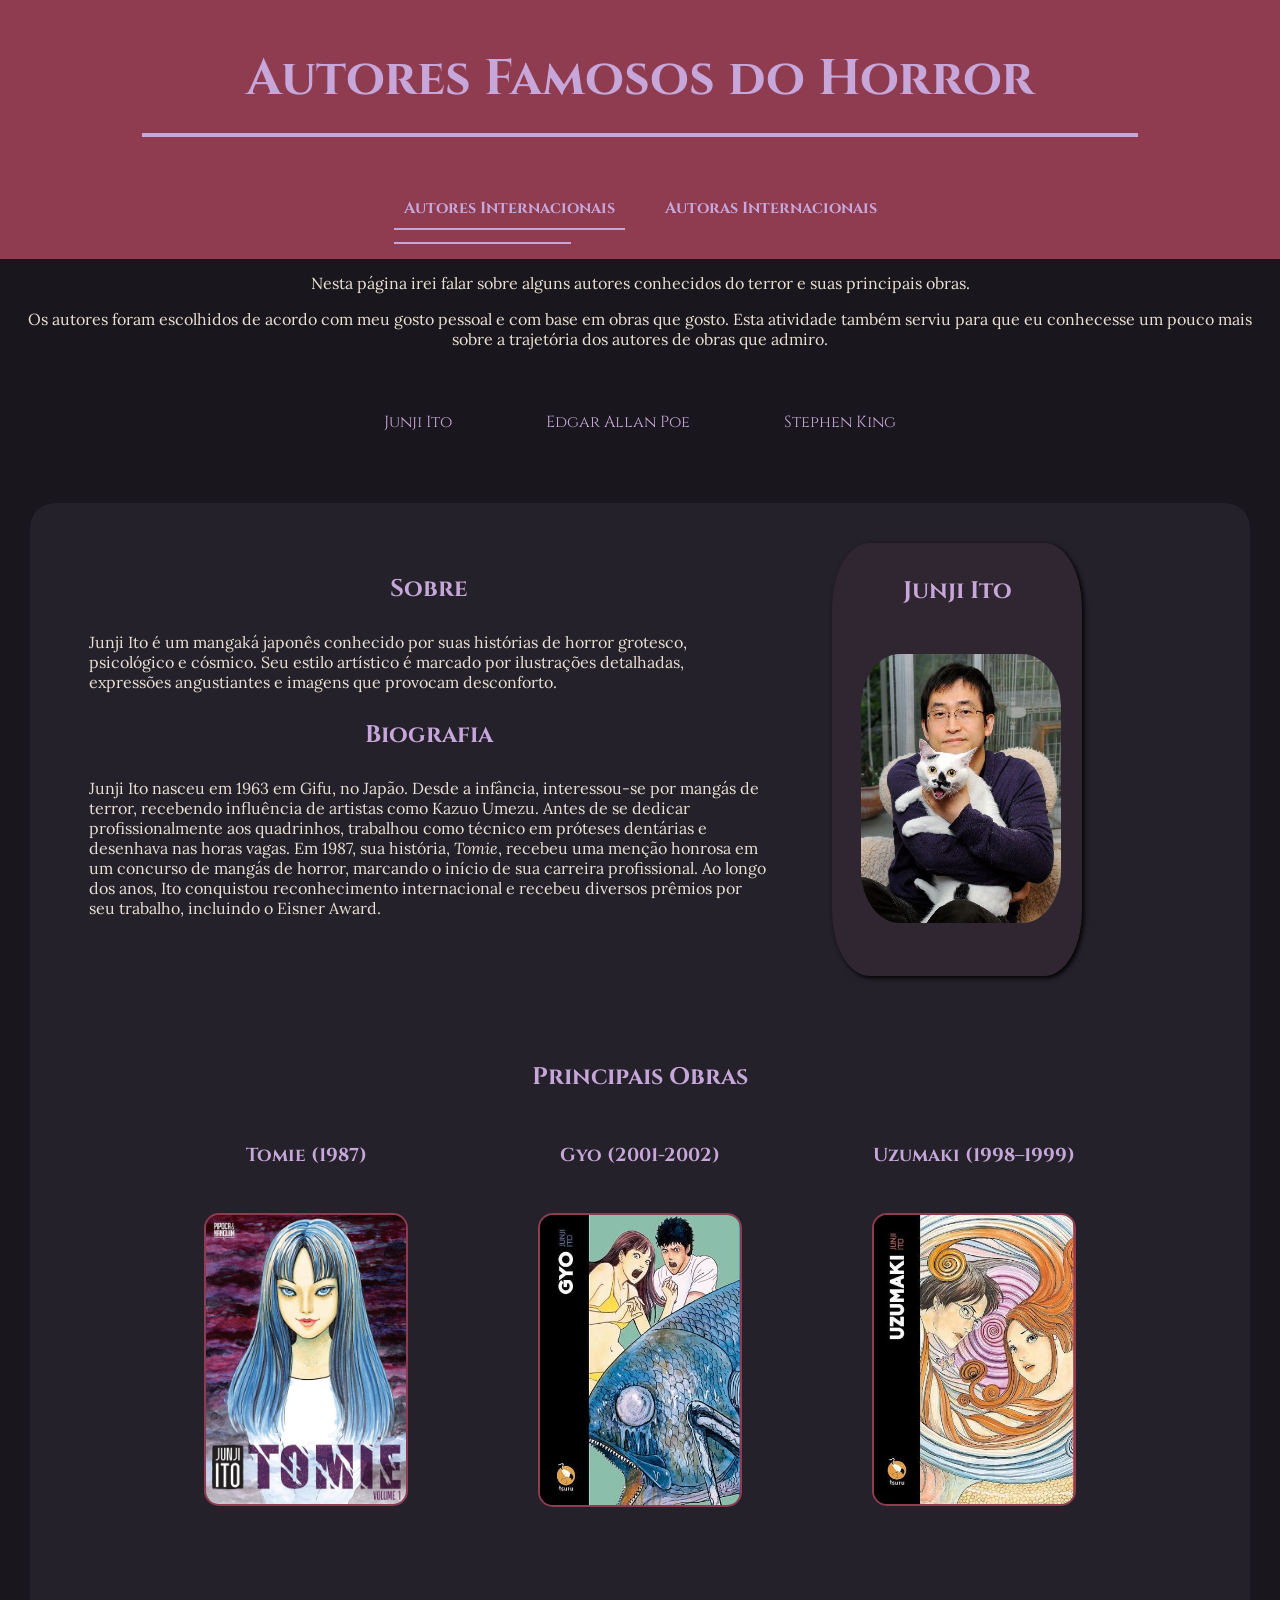
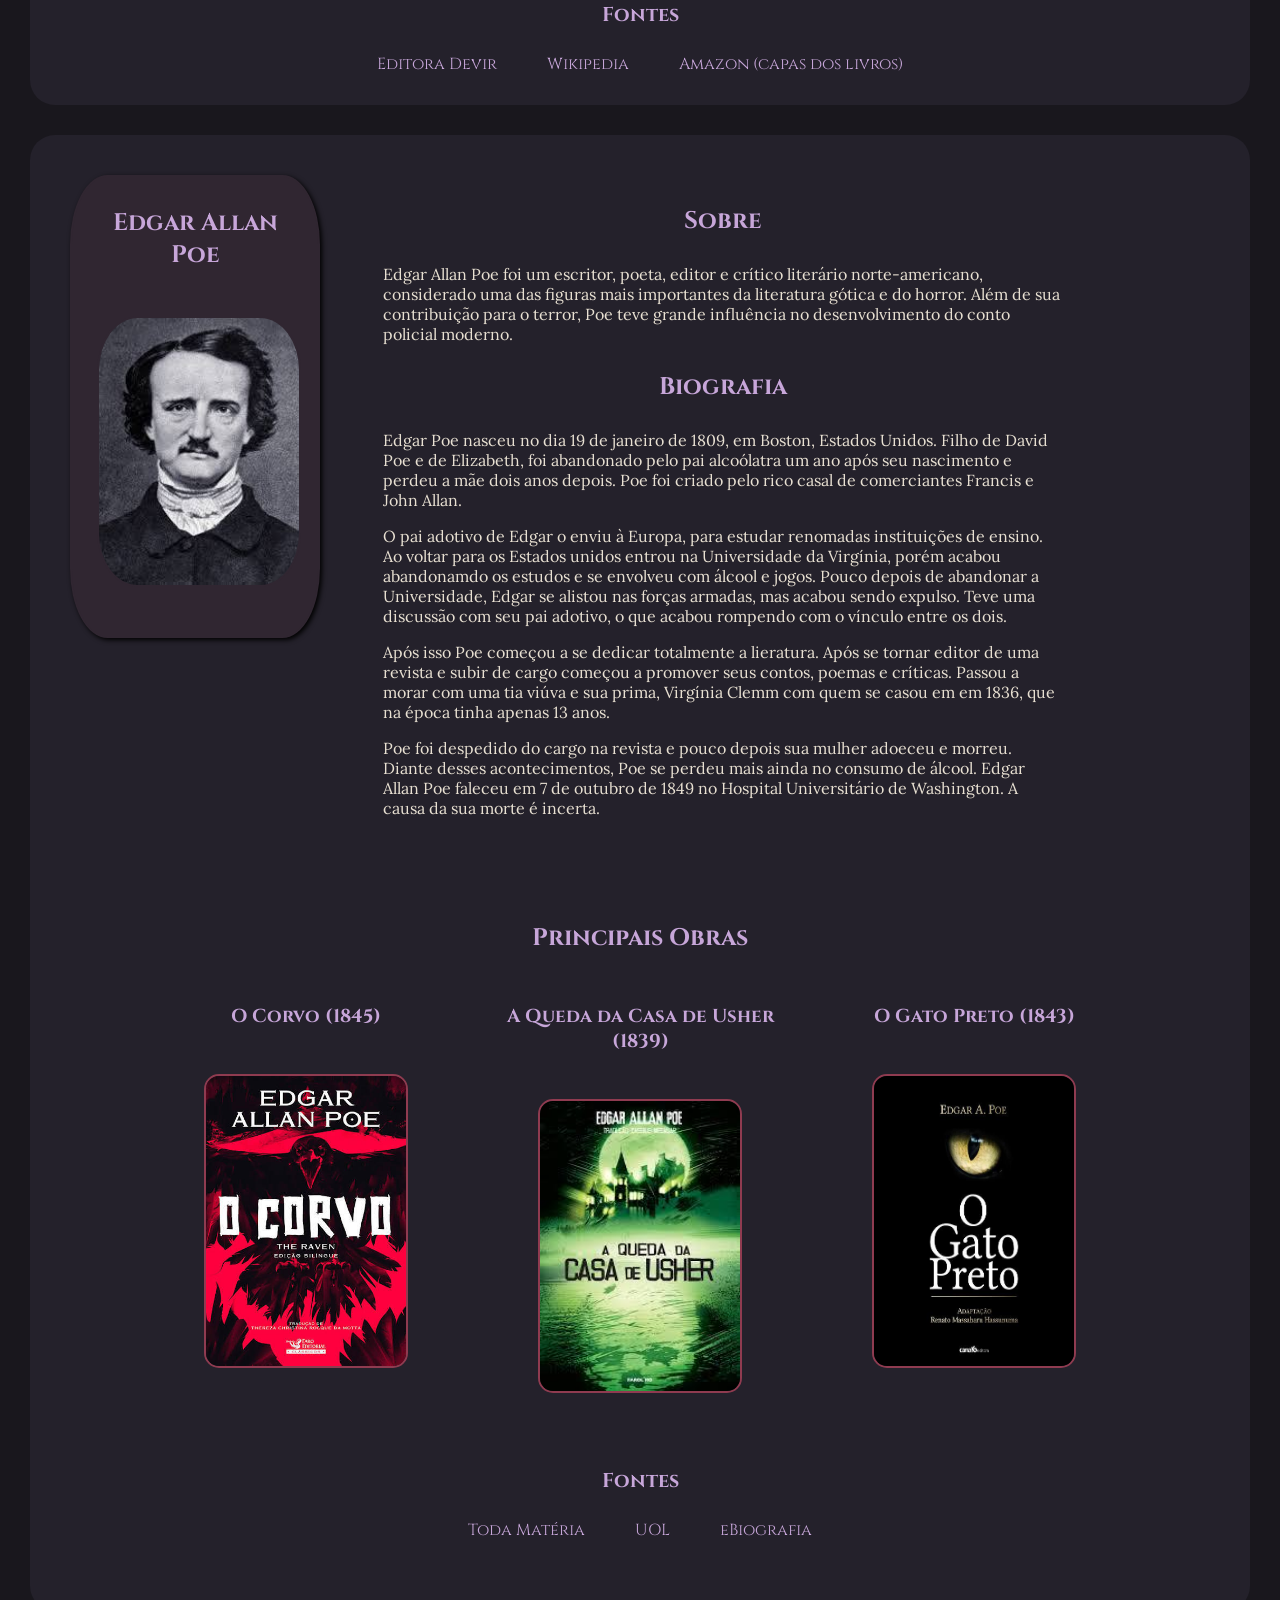
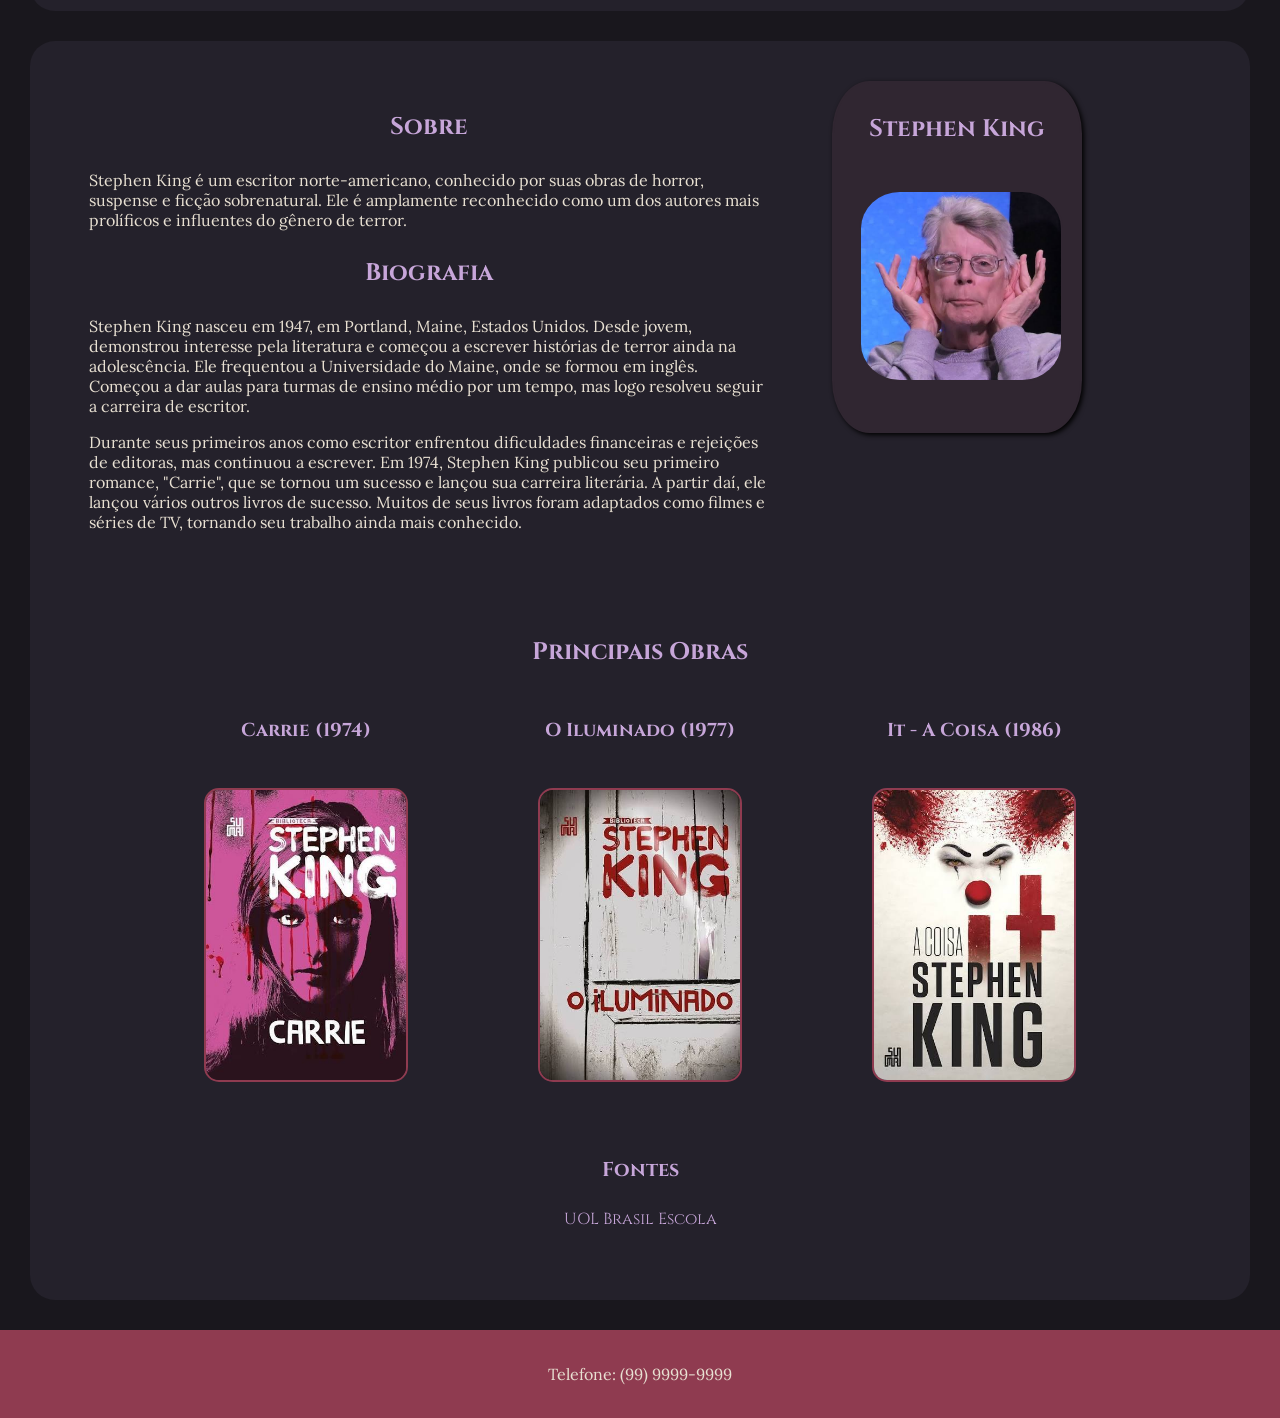
<file: teste-git-main/Atividade-2-main/Atividade 2 revisada/Atividades-Desenvolvimento-Web-main/Atividades-Desenvolvimento-Web-main/Atividade-2/index.html>
<!DOCTYPE html>
<html lang="pt-br">

<head>
    <meta charset="UTF-8">
    <meta http-equiv="X-UA-Compatible" content="IE=edge">
    <meta name="viewport" content="width=device-width, initial-scale=1.0">
    <title>Autores Famosos do Horror</title>
    <link rel="stylesheet" href="style.css">
    <link rel="preconnect" href="https://fonts.googleapis.com">
    <link rel="preconnect" href="https://fonts.gstatic.com" crossorigin>
    <!-- Fonte Cinzel -->
    <link href="https://fonts.googleapis.com/css2?family=Cinzel:wght@400..900&display=swap" rel="stylesheet">
    <!-- Fonte Lora -->
    <link rel="preconnect" href="https://fonts.googleapis.com">
    <link rel="preconnect" href="https://fonts.gstatic.com" crossorigin>
    <link href="https://fonts.googleapis.com/css2?family=Lora:ital,wght@0,400..700;1,400..700&display=swap"
        rel="stylesheet">

    <script src="script.js" defer></script>
</head>

<body>
    <header class="cabecalho">
        <h1>Autores Famosos do Horror</h1>
        <hr>        
    </header>
    <div class="menu">
        <nav>
            <a href="index.html" class="ativo">Autores Internacionais</a>
            <a href="mulheres.html">Autoras Internacionais</a>
            <span class="indicador"></span>
            
        </nav>
    </div>

    <section id="introducao">
        <p>Nesta página irei falar sobre alguns autores conhecidos do terror e suas principais obras.</p>
        <p>Os autores foram escolhidos de acordo com meu gosto pessoal e com base em obras que gosto. Esta atividade
            também serviu para que eu conhecesse um pouco mais sobre a trajetória dos autores de obras que admiro.</p>

    </section>

    <div class="lista-autores">
        <ol>
            <li><a href="#junji-ito">Junji Ito</a></li>
            <li><a href="#poe">Edgar Allan Poe</a></li>
            <li><a href="#stephen-king">Stephen King</a></li>
        </ol>
    </div>

    <section class="autor">
        <div class="sobre">
            <!-- Explicando porque o autor é conhecido   -->
            <h2>Sobre</h2>
            <p>    Junji Ito é um mangaká japonês conhecido por suas histórias de horror grotesco, psicológico e cósmico.
                Seu estilo artístico é marcado por ilustrações detalhadas, expressões angustiantes e imagens que
                provocam desconforto.

            <div class="biografia">
                <!-- Um pouco da trajetória do autor   -->
                <h2>Biografia</h2>
                <p>    Junji Ito nasceu em 1963 em Gifu, no Japão. Desde a infância, interessou-se por mangás de
                    terror, recebendo influência de artistas como Kazuo Umezu. Antes de se dedicar profissionalmente aos
                    quadrinhos, trabalhou como técnico em próteses dentárias e desenhava nas horas vagas. Em 1987, sua
                    história, <em>Tomie</em>, recebeu uma menção honrosa em um concurso de mangás de horror, marcando o início de sua
                    carreira profissional. Ao longo dos anos, Ito conquistou reconhecimento internacional e recebeu diversos
                    prêmios por seu trabalho, incluindo o Eisner Award.</p>
            </div>
            </p>
        </div>

        <div class="imagem" id="junji-ito">
            <h1>Junji Ito</h1>
            <img width="200px" src="imagens/junji-ito.jpg" alt="Uma foto do autor Junji Ito abraçando um gato ">
        </div>

        <div class="obras">
            <!-- As obras mais conhecidas pelo grande público  -->
            <h2>Principais Obras</h2>

            <article class="obra1">
                <h3>Tomie (1987)</h3>
                <img width="200" src="imagens/tomie.jpg"
                    alt="Capa da obra Tomie, mostra a personagem olhando fixamente para a frente">
            </article>

            <article class="obra2">
                <h3>Gyo (2001-2002)</h3>
                <img src="imagens/gyo.jpg"
                    alt="Capa da obra Gyo, mostra os personagens principais assustados por uma das criaturas"
                    width="200" height="290">
            </article>

            <article class="obra3">

                <h3>Uzumaki (1998–1999)</h3>
                <img src="imagens/uzumaki.jpg"
                    alt="Capa da primeira edição de Uzumaki, mostra os personagens principais da obra com espirais no fundo do cenário"
                    width="200">
                <br>
            </article>            
        </div>
        <div class="fontes">

                <!-- Onde pesquisei as informações   -->
                <h4>Fontes</h4>
                <ul>
                    <li><a href="https://editoradevir.pt/autor/junji-ito/" target="_blank">Editora Devir</a></li>
                    <li><a href="https://pt.wikipedia.org/wiki/Junji_Ito" target="_blank">Wikipedia</a></li>
                    <li><a href="https://www.amazon.com.br/Livros-Junji-Ito/s?rh=n%3A6740748011%2Cp_27%3AJunji%2BIto"
                            target="_blank">Amazon (capas dos livros)</a></li>
                </ul>
            </div>

    </section>

    <!-- Aqui começa a section de outro autor -->

    <section class="autor" id="poe">

        <div class="imagem">
            <h1>Edgar Allan Poe</h1>
            <img width="200px" src="imagens/edgar.jpg" alt="Foto do autor Edgar Allan Poe">
        </div>

        <div class="sobre">
            <!-- Explicando porque o autor é conhecido   -->
            <h2>Sobre</h2>
            <p>    Edgar Allan Poe foi um escritor, poeta, editor e crítico literário norte-americano, considerado uma das
                figuras mais importantes da literatura gótica e do horror. Além de sua contribuição para o terror, Poe
                teve grande influência no desenvolvimento do conto policial moderno.
            </p>

            <div class="biografia">
                <!-- Um pouco da trajetória do autor   -->
                <h2>Biografia</h2>

                <p>    Edgar Poe nasceu no dia 19 de janeiro de 1809, em Boston, Estados Unidos. Filho de David Poe e de
                    Elizabeth,
                    foi abandonado pelo pai alcoólatra um ano após seu nascimento e perdeu a mãe dois anos
                    depois. Poe foi criado pelo rico casal de comerciantes Francis e John Allan.
                </p>

                <p>     O pai adotivo de Edgar o enviu à Europa, para estudar renomadas instituições de ensino. Ao voltar
                    para
                    os Estados unidos entrou na Universidade da Virgínia, porém acabou abandonamdo os estudos e se
                    envolveu
                    com
                    álcool e jogos. Pouco depois de abandonar a Universidade, Edgar se alistou nas forças armadas, mas
                    acabou
                    sendo expulso. Teve uma discussão com seu pai adotivo, o que acabou rompendo com o vínculo entre
                    os dois.
                </p>

                <p>    Após isso Poe começou a se dedicar totalmente a lieratura. Após se tornar editor de uma revista e
                    subir
                    de
                    cargo começou a promover seus contos, poemas e críticas. Passou a morar com uma tia viúva e sua
                    prima,
                    Virgínia Clemm com quem se casou em em 1836, que na época tinha apenas 13 anos.
                </p>

                <p>    Poe foi despedido do cargo na revista e pouco depois sua mulher adoeceu e morreu. Diante desses
                    acontecimentos, Poe se perdeu mais ainda no consumo de álcool. Edgar Allan Poe faleceu em 7 de
                    outubro
                    de
                    1849 no Hospital Universitário de Washington. A causa da sua
                    morte é incerta.</p>
            </div>
        </div>
        
        <div class="obras">
            <!-- As obras mais conhecidas do autor  -->
            <h2>Principais Obras</h2>

            <article class="obra1">
                <h3>O Corvo (1845)</h3>
                <img src="imagens/corvo_1.jpeg" alt="Capa do livro 'O Corvo', versão publicada pela faro Editorial"
                    width="200">
            </article>

            <article class="obra2">
                <h3>A Queda da Casa de Usher (1839)</h3>
                <img src="imagens/casa_1.jpeg" alt="Capa do livro 'A Queda da Casa de Usher'" width="200" height="290">
                <br>
            </article>
            <article class="obra3">
                <h3>O Gato Preto (1843)</h3>
                <img src="imagens/gato1_1.jpeg" alt="Capa do livro 'O Gato Preto'" width="200" height="290">
                <br>
            </article>
            <div class="fontes">
                <!-- Onde pesquisei as informações   -->
                <h4>Fontes</h4>
                <ul>
                    <li><a href="https://www.todamateria.com.br/edgar-allan-poe/" target="_blank">Toda Matéria</a></li>
                    <li><a href="https://brasilescola.uol.com.br/biografia/edgar-allan-poe.htm" target="_blank">UOL</a>
                    </li>
                    <li><a href="https://www.ebiografia.com/edgar_allan_poe/" target="_blank">eBiografia</a></li>
                </ul>
            </div>
        </div>
    </section>

    <section class="autor" id="stephen-king">

        <div class="sobre">
            <!-- Explicando porque o autor é conhecido   -->
            <h2>Sobre</h2>
            <p>    Stephen King é um escritor norte-americano, conhecido por suas obras de horror, suspense e ficção
                sobrenatural. Ele é amplamente reconhecido como um dos autores mais prolíficos e influentes do gênero de
                terror.
            </p>

            <div class="biografia">
                <!-- Um pouco da trajetória do autor   -->
                <h2>Biografia</h2>

                <p>    Stephen King nasceu em 1947, em Portland, Maine, Estados Unidos. Desde jovem, demonstrou
                    interesse pela literatura e começou a escrever histórias de terror ainda na adolescência. Ele
                    frequentou a Universidade do Maine, onde se formou em inglês. Começou a dar aulas para turmas de
                    ensino
                    médio por um tempo, mas logo resolveu seguir a carreira de escritor.</p>

                <p>     Durante seus primeiros anos como escritor
                    enfrentou dificuldades financeiras e rejeições de editoras, mas continuou a escrever.
                    Em 1974, Stephen King publicou seu primeiro romance, "Carrie", que se tornou um sucesso e lançou sua
                    carreira literária. A partir daí, ele lançou vários outros livros de sucesso. Muitos de seus livros
                    foram
                    adaptados como filmes e séries de TV, tornando seu trabalho ainda mais conhecido.</p>

            </div>

        </div>

        <div class="imagem">
            <h1>Stephen King</h1>
            <img width="200px" src="imagens/king.jpg" alt="Foto do autor Stephen King">
        </div>

        <div class="obras">
            <!-- As obras mais conhecidas do autor  -->
            <h2>Principais Obras</h2>

            <article class="obra1">
                <h3>Carrie (1974)</h3>
                <img src="imagens/carrie.jpg" alt="Capa do livro 'Carrie'" width="200" height="290">
                <br>
            </article>

            <article class="obra2">
                <h3>O Iluminado (1977)</h3>
                <img src="imagens/iluminado.jpg" alt="Capa do livro 'O Iluminado'" , width="200" height="290">
            </article>

            <article class="obra3">
                <h3>It - A Coisa (1986)</h3>
                <img src="imagens/it.jpg" alt="Capa do livro 'It - A Coisa'" width="200" height="290 ">
                <br>
            </article>
            <div class="fontes">
                <!-- Onde pesquisei as informações   -->
                <h4>Fontes</h4>
                <ul>
                    <li><a href="https://brasilescola.uol.com.br/biografia/stephen-king.htm" target="_blank">UOL Brasil
                            Escola</a></li>

                </ul>
            </div>
        </div>

    </section>

    <footer>
        <p>Telefone: (99) 9999-9999</p>
    </footer>

</body>

</html>
</file>
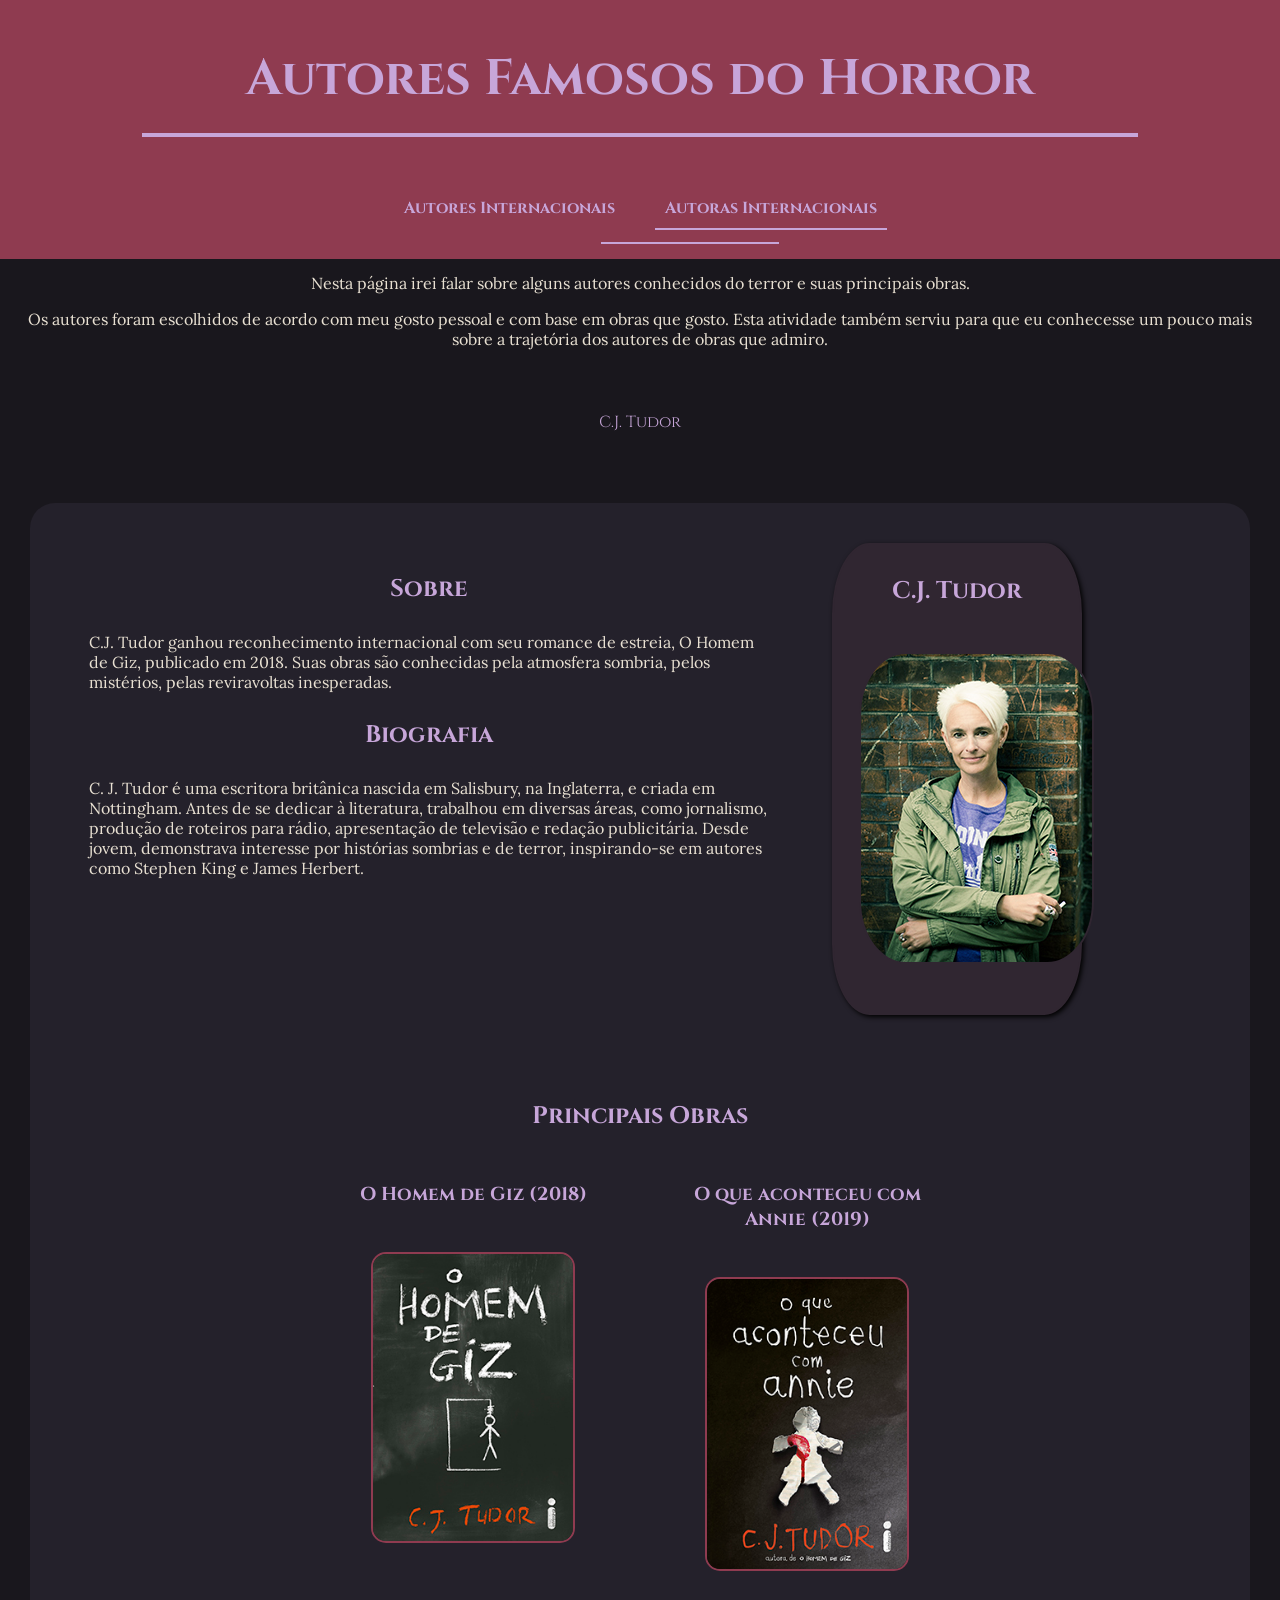
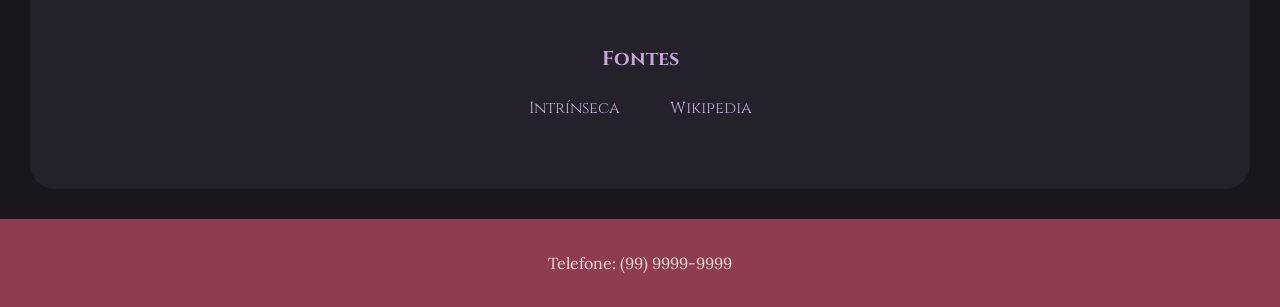
<file: teste-git-main/Atividade-2-main/Atividade 2 revisada/Atividades-Desenvolvimento-Web-main/Atividades-Desenvolvimento-Web-main/Atividade-2/mulheres.html>
<!DOCTYPE html>
<html lang="pt-br">

<head>
    <meta charset="UTF-8">
    <meta http-equiv="X-UA-Compatible" content="IE=edge">
    <meta name="viewport" content="width=device-width, initial-scale=1.0">
    <title>Autores Famosos do Horror</title>
    <link rel="stylesheet" href="style.css">
    <link rel="preconnect" href="https://fonts.googleapis.com">
    <link rel="preconnect" href="https://fonts.gstatic.com" crossorigin>
    <!-- Fonte Cinzel -->
    <link href="https://fonts.googleapis.com/css2?family=Cinzel:wght@400..900&display=swap" rel="stylesheet">
    <!-- Fonte Lora -->
    <link rel="preconnect" href="https://fonts.googleapis.com">
    <link rel="preconnect" href="https://fonts.gstatic.com" crossorigin>
    <link href="https://fonts.googleapis.com/css2?family=Lora:ital,wght@0,400..700;1,400..700&display=swap"
        rel="stylesheet">

    <script src="script.js" defer></script>
</head>

<body>
    <header class="cabecalho">
        <h1>Autores Famosos do Horror</h1>
        <hr>        
    </header>
    <div class="menu">
        <nav>
            <a href="index.html">Autores Internacionais</a>
            <a href="mulheres.html" class="ativo">Autoras Internacionais</a>
            <span class="indicador"></span>
        </nav>
    </div>

    <section id="introducao">
        <p>Nesta página irei falar sobre alguns autores conhecidos do terror e suas principais obras.</p>
        <p>Os autores foram escolhidos de acordo com meu gosto pessoal e com base em obras que gosto. Esta atividade
            também serviu para que eu conhecesse um pouco mais sobre a trajetória dos autores de obras que admiro.</p>

    </section>

    <div class="lista-autores">
        <ol>
            <li><a href="#cj-tudor">C.J. Tudor</a></li>
        </ol>
    </div>


    <section class="autor" id="cj-tudor">
        <div class="sobre">
            <!-- Explicando porque a autora é conhecida   -->
            <h2>Sobre</h2>
            <p>
                C.J. Tudor ganhou reconhecimento internacional com seu romance de estreia, O Homem de Giz, publicado em
                2018. Suas obras são conhecidas pela atmosfera sombria, pelos mistérios, pelas reviravoltas inesperadas.
            </p>

            <div class="biografia">
                <!-- Um pouco da trajetória da autora   -->
                <h2>Biografia</h2>
                <p>
                    C. J. Tudor é uma escritora britânica nascida em Salisbury, na Inglaterra, e criada em Nottingham.
                    Antes
                    de
                    se dedicar à literatura, trabalhou em diversas áreas, como jornalismo, produção de roteiros para
                    rádio,
                    apresentação de televisão e redação publicitária. Desde jovem, demonstrava interesse por histórias
                    sombrias
                    e de terror, inspirando-se em autores como Stephen King e James Herbert.

                </p>

            </div>
        </div>

        <div class="imagem">
            <h1>C.J. Tudor</h1>
            <img src="imagens/tudor.jpg" alt="Uma foto da autora C.J. Tudor">
        </div>

        <div class="obras">
            <!-- As obras mais conhecidas pelo grande público  -->
            <h2>Principais Obras</h2>

            <article class="obra1">
                <h3>O Homem de Giz (2018)</h3>
                <img src="imagens/giz.png" alt="Capa do livro 'O Homem de Giz'" width="200">
            </article>

            <article class="obra2">
                <h3>O que aconteceu com Annie (2019)</h3>
                <img src="imagens/annie.jpg" alt="Capa do livro 'O que aconteceu com Annie'" width="200">
            </article>

            <div class="fontes">
                <!-- Onde pesquisei as informações   -->
                <h4>Fontes</h4>
                <ul>
                    <li><a href="https://intrinseca.com.br/autor/c-j-tudor/" target="_blank">Intrínseca</a></li>
                    <li><a href="https://en.wikipedia.org/wiki/C._J._Tudor" target="_blank">Wikipedia</a></li>
                </ul>
            </div>
        </div>

        </div>

    </section>

    <footer>
        <p>Telefone: (99) 9999-9999</p>
    </footer>
</body>

</html>
</file>
<file: teste-git-main/Atividade-2-main/Atividade 2 revisada/Atividades-Desenvolvimento-Web-main/Atividades-Desenvolvimento-Web-main/Atividade-2/style.css>
* {
    margin: 0;
    padding: 0;
}

.cabecalho {
    background-color: #8f3b50;
    color: aliceblue;
    text-align: center;
    justify-content: center;
    padding: 20px;
    margin-bottom: 0px;
}

.cabecalho h1 {
    font-size: 50px;
    margin-bottom: 10px;

}

h1, h2, h3, h4{
    color: #c7a6d9;
    font-family: "Cinzel", serif;
    justify-content: center;
    text-align: center;
    padding: 10px;
    margin: 15px;
}


h4 {
    font-size: 20px;
}

a {
    color: #c7a6d9;
    font-family: "Cinzel", serif;
    text-decoration: none;
    margin: 15px;
    padding: 10px;
}

.menu {
    background-color: #8f3b50;
    display: flex;
    text-align: center;
    justify-content: center;
    position: sticky;
    top: 0;
    z-index: 100;
    /* background-color: #3b202d; */    
    padding: 15px;
    font-weight: bold;
}
.menu nav{
    position: relative;
    display: flex;
    text-align: center;

}

.menu a{    
    position: relative;
    display: inline-block;
}

.menu a::after{
    content: "";
    position: absolute;
    bottom: -1px;
    left: 0;
    width:100%;
    height: 2px;
    background-color: #c7a6d9;

    
    transform: scaleX(0);
    transform-origin: left;
    transition: width o.3s ease;
}

.menu a.ativo::after{
    transform: scaleX(1)
}

.menu a:hover::after {
    transform: scaleX(1);
}

.indicador{
    position: absolute;
    bottom: 0;
    left: 0;
    width: 0;
    height: 2px;
    background-color: #c7a6d9;
    transition: left 0.3 ease, width o.3s ease;
    pointer-events: none;
}

hr {
    margin: auto;
    padding: 1px;
    width: 80%;
    border: 1px solid #c7a6d9;
    justify-content: center;
    text-align: center;
    background-color: #c7a6d9;    
}

body {
    background-color: #19171d;

}

#introducao {
    margin: 10px;
    justify-content: center;
    text-align: center;
}

.lista-autores li {
    display: inline-block;
    padding: 10px;
    margin: 10px;
    justify-content: center;
    color: rgb(126, 153, 142);
}

ol {
    margin-top: 20px;
    padding: 20px;
    justify-content: space-evenly;
    list-style-type: none;
    text-align: center;
}

li {
    font-family: "Lora", serif;
    color: #e8e0d2;
}

ul {
    list-style-type: none;
}

p {
    margin: 12px;
    padding: 2px;
    justify-content: center;
    font-family: "Lora", serif;
    color: #e8e0d2;
}

.autor {
    background-color: #24212b;
    padding: 20px;
    margin: 30px;
    border-radius: 25px;
}

img {
    border: solid 2px #8f3b50;
    border-radius: 15px;
    justify-content: center;
    margin: 20px;
}

.imagem {
    background-color: #302631;
    justify-content: center;
    text-align: center;
    color: rgb(239, 247, 244);
    border-radius: 15%;
    border: solid 2px #302631;
    box-shadow: 2px 2px 5px #000000;
    width: 20%;  
    align-items: center;      
}

.imagem img {    
    border-radius: 20%;
    border: solid 2px #302631;
    margin-bottom: 40px;
}

.sobre {
    width: 60%;
    align-items: center
}

.imagem,
.sobre {
    display: inline-block;
    vertical-align: top;
    gap: 15px;
    padding: 5px;
    margin: 20px;
}

.obras {
    margin: 20px;
    padding: 20px;
    justify-content: center;
    text-align: center;
}

.obra1, .obra2, .obra3 {
    width: 30%;
    display: inline-block;
    vertical-align: top;
    justify-content: center;
    text-align: center;

}

.fontes {
    margin-top: 20px;
    justify-content: center;
    text-align: center;
    margin-bottom: 5px;
    padding: 5px;
}

.fontes ul {
    width: 35;
    display: flex;
    flex-direction: row;
    justify-content: center;
    text-align: center;
}

footer {
    background-color: #8f3b50;
    color: aliceblue;
    text-align: center;
    justify-content: center;
    padding: 20px;
}
</file>
